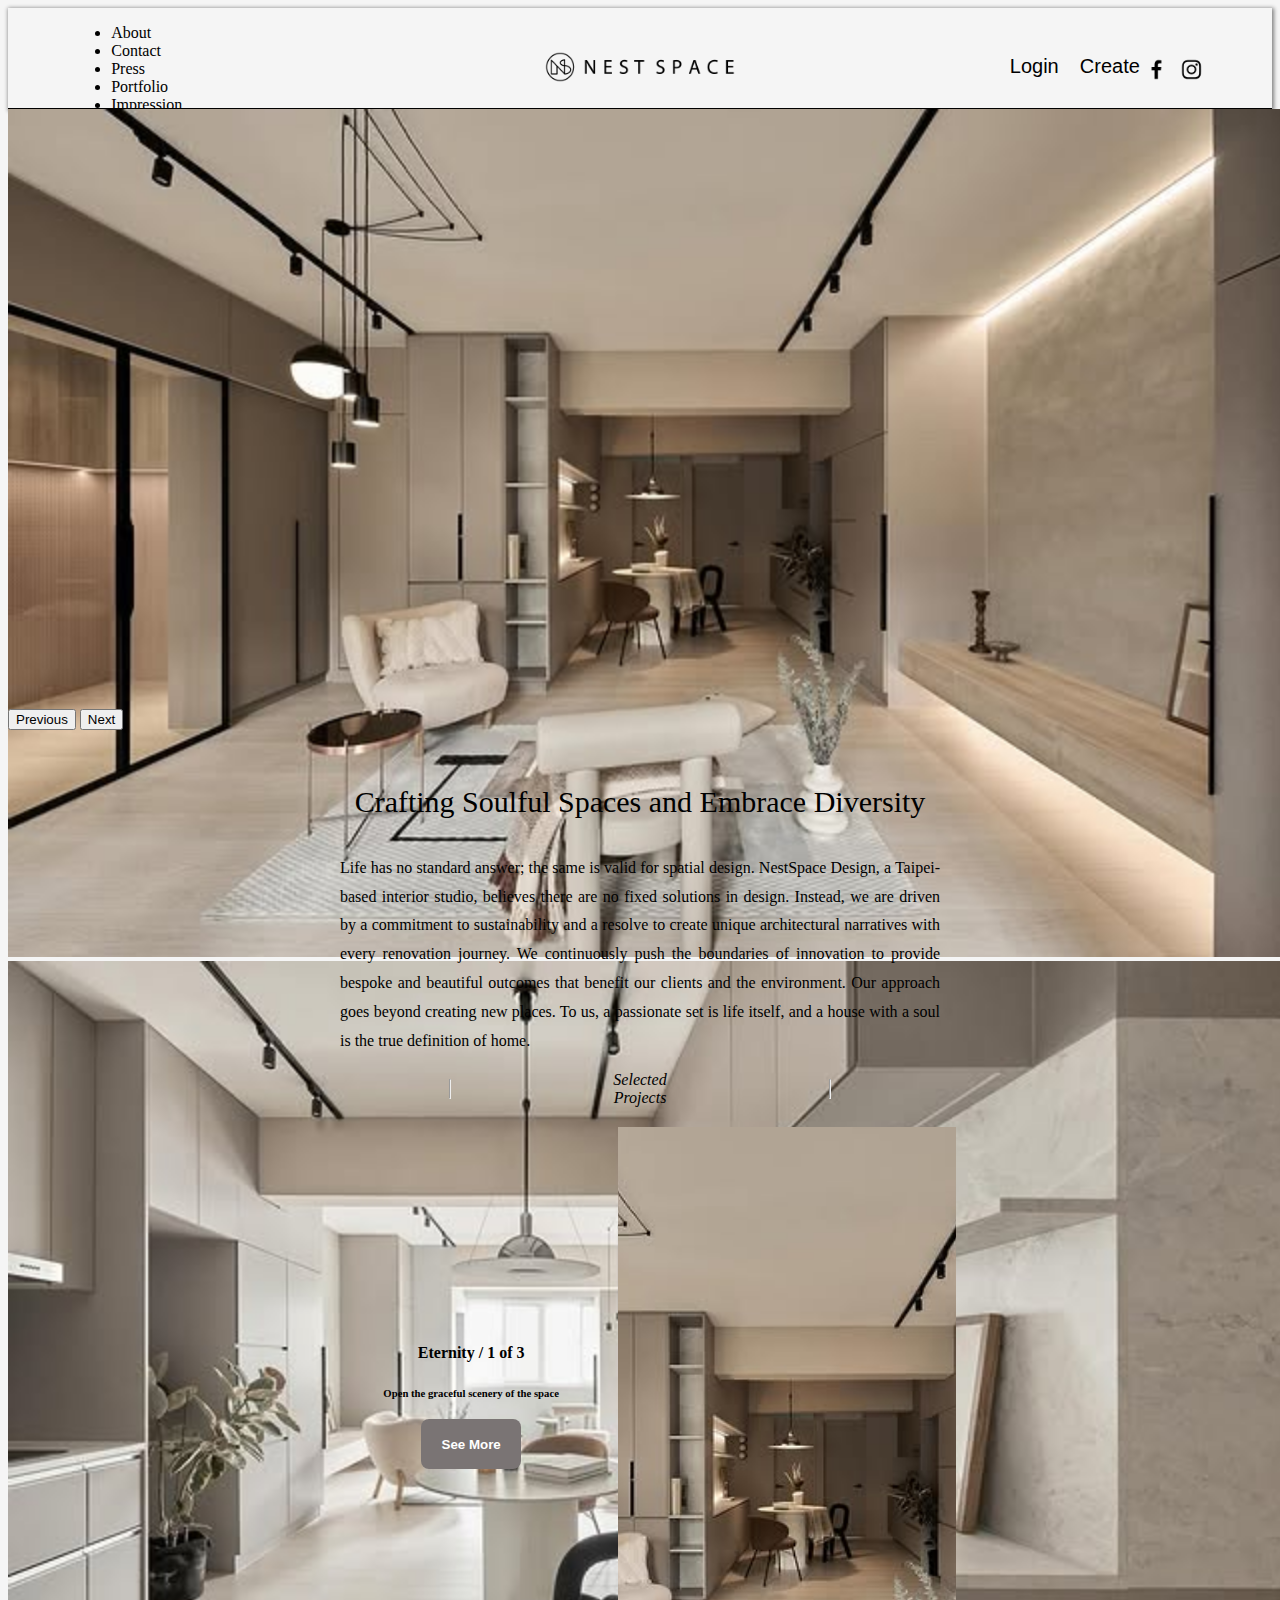
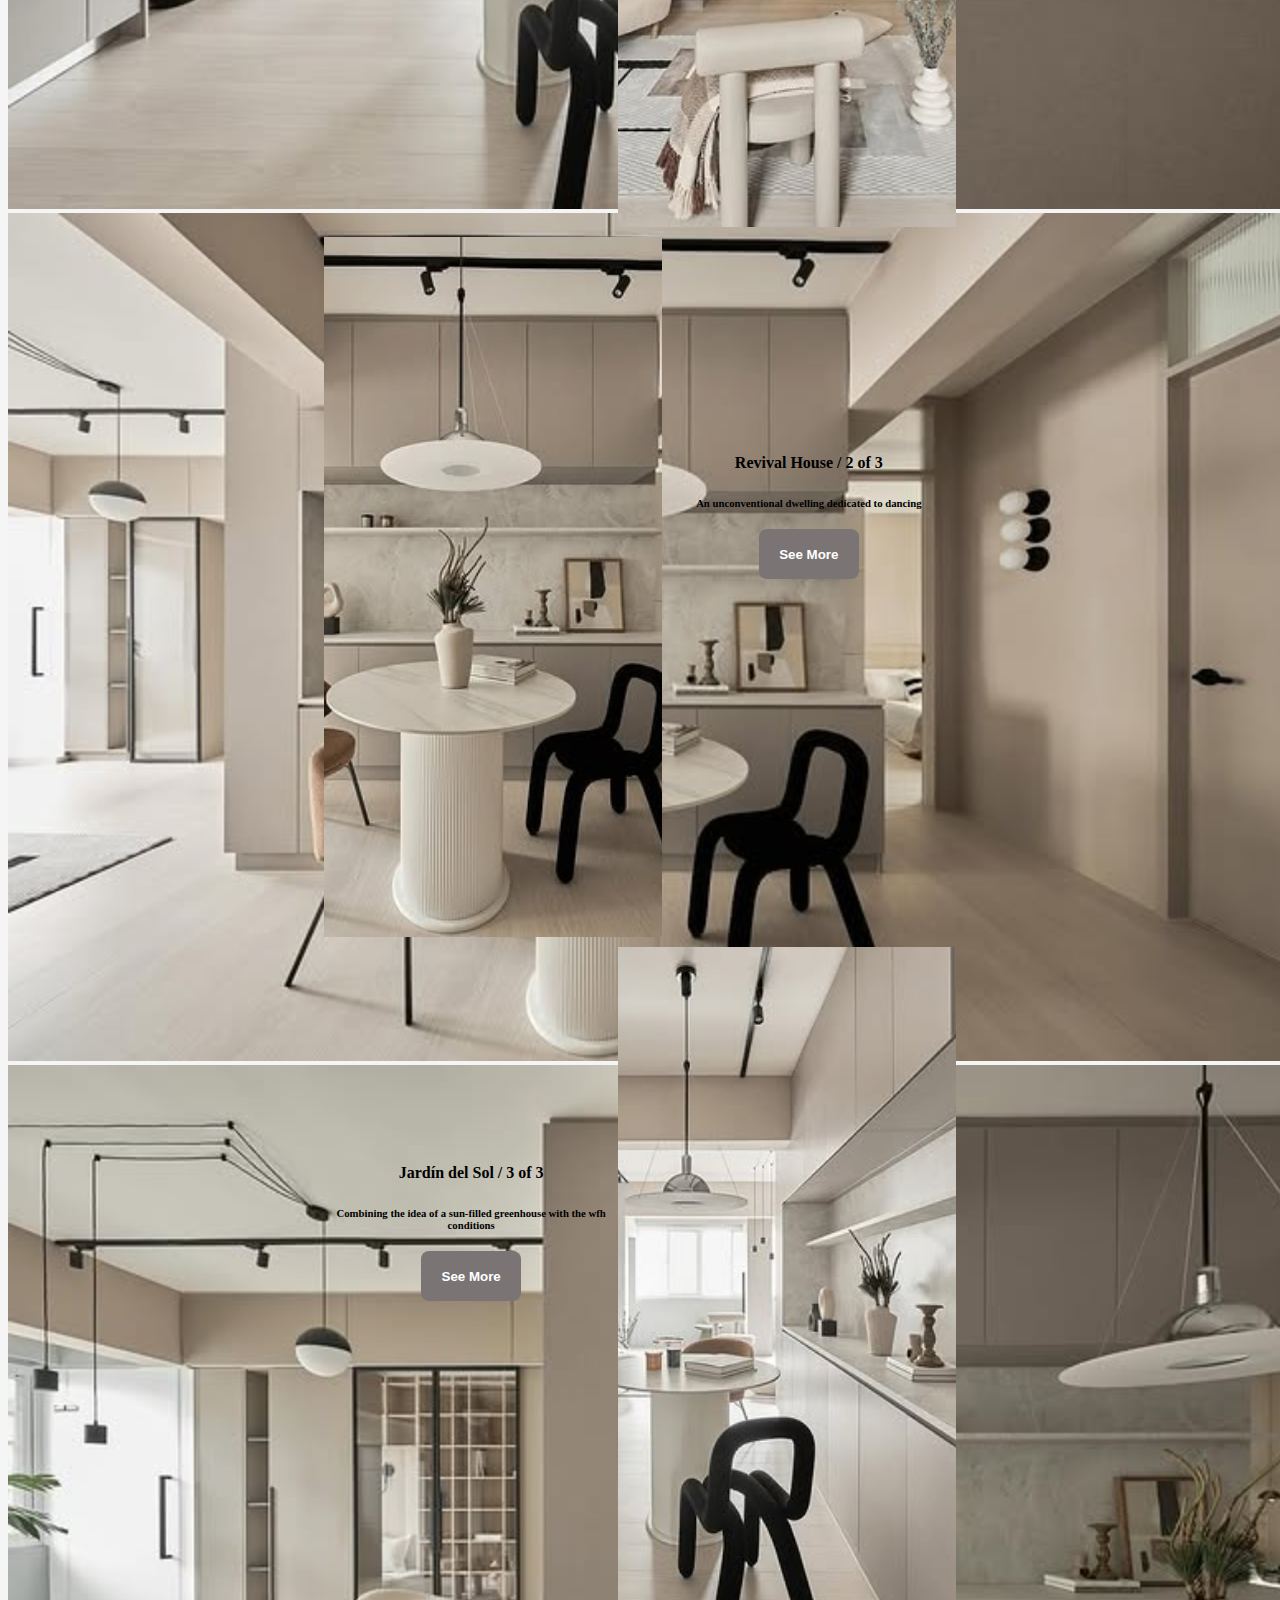
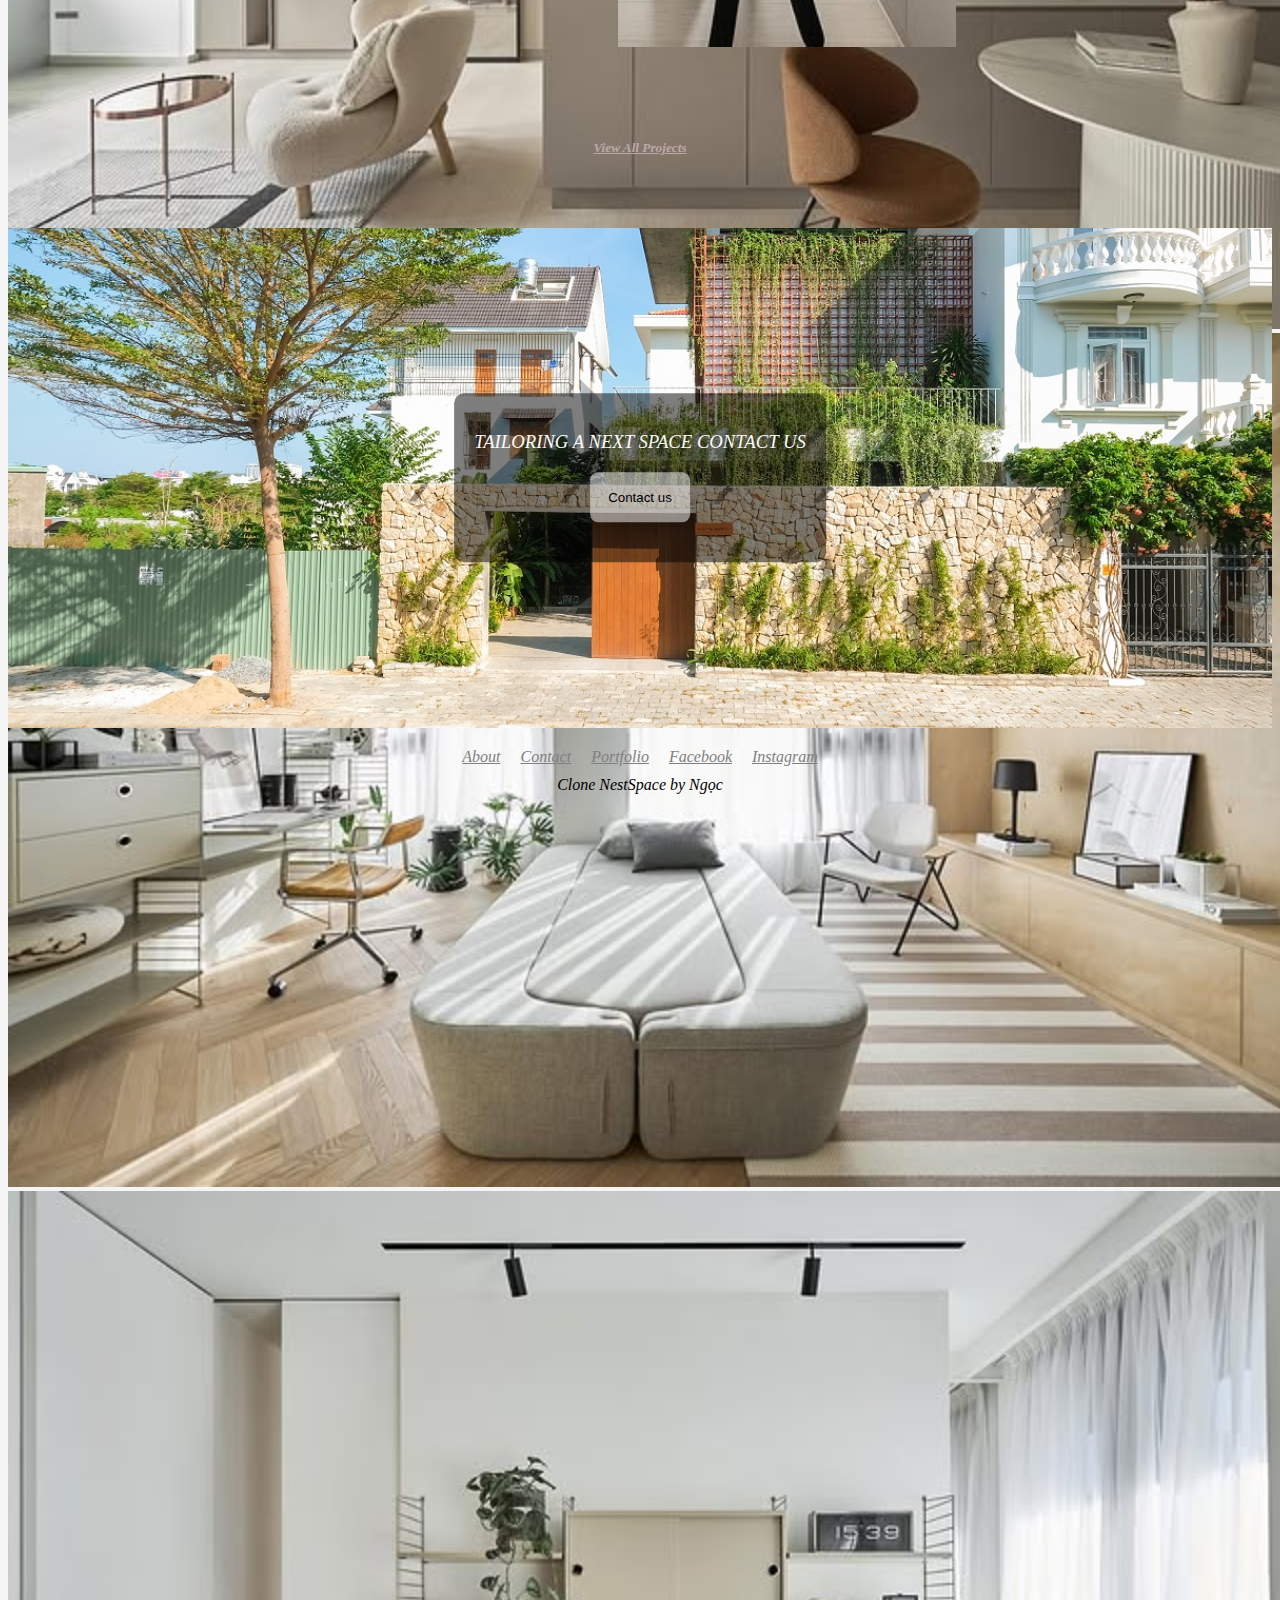
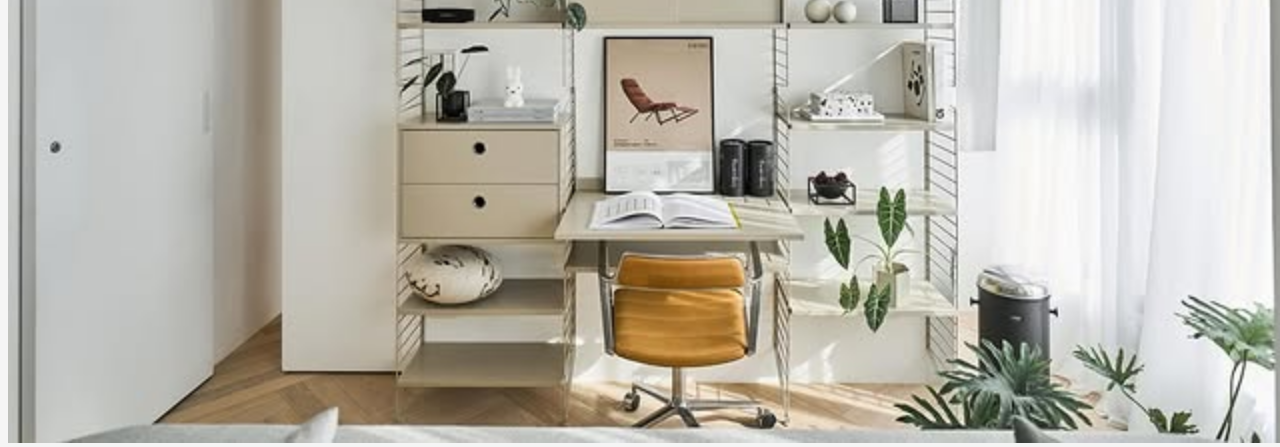
<file: index.html>
<!DOCTYPE html>
<html lang="en">
  <head>
    <meta charset="UTF-8" />
    <meta name="viewport" content="width=device-width, initial-scale=1.0" />
    <!-- css bootstrap -->
    <link
      href="https://cdn.jsdelivr.net/npm/bootstrap@5.0.2/dist/css/bootstrap.min.css"
      rel="stylesheet"
      integrity="sha384-EVSTQN3/azprG1Anm3QDgpJLIm9Nao0Yz1ztcQTwFspd3yD65VohhpuuCOmLASjC"
      crossorigin="anonymous"
    />
    <link rel="stylesheet" href="./assets/css/index.css" />
    <!-- import boxicons -->
    <!-- <link
      rel="stylesheet"
      href="https://cdn.jsdelivr.net/npm/boxicons@2.1.4/css/boxicons.min.css"
    /> -->
    <script src="./assets/js/index.js" defer></script>
    <title>Clone NestSpace</title>
  </head>
  <body>
    <!-- Dùng <nav> khi chứa menu điều hướng chính. -->
    <!-- Dùng <div> để nhóm nội dung chung, bố cục hoặc styling. -->
    <!-- navbar -->
    <nav class="navbar">
      <div class="in-navbar">
        <!-- Nút menu -->
        <div class="menu-toggle" id="menu-toggle">☰</div>
        <div class="nav-left">
          <ul class="nav" id="nav">
            <li class="nav-item">
              <a class="nav-link" href="#">About</a>
            </li>
            <li class="nav-item">
              <a class="nav-link" href="#">Contact</a>
            </li>
            <li class="nav-item">
              <a class="nav-link" href="#">Press</a>
            </li>
            <li class="nav-item">
              <a class="nav-link" href="#">Portfolio</a>
            </li>
            <li class="nav-item">
              <a class="nav-link" href="#">Impression</a>
            </li>
          </ul>
        </div>

        <!-- logo -->
        <div class="nav-center">
          <img src="./assets/img/logo.png" alt="" />
        </div>

        <!-- mxh -->
        <div class="nav-right">
          <button class="login"><a href="login.html">Login</a></button>
          <button class="create"><a href="create.html">Create</a></button>
          <img
            src="[data-uri]"
          />
          <img
            src="[data-uri]"
          />
        </div>
      </div>
    </nav>
    <!-- carousel -->
    <div
      id="carouselExampleFade"
      class="carousel slide carousel-fade"
      data-bs-ride="carousel"
    >
      <div class="carousel-inner">
        <div class="carousel-item active">
          <img src="./assets/img/1.jpg" class="d-block w-100" alt="..." />
        </div>
        <div class="carousel-item">
          <img src="./assets/img/2.jpg" class="d-block w-100" alt="..." />
        </div>
        <div class="carousel-item">
          <img src="./assets/img/3.jpg" class="d-block w-100" alt="..." />
        </div>
        <div class="carousel-item">
          <img src="./assets/img/4.jpg" class="d-block w-100" alt="..." />
        </div>
        <div class="carousel-item">
          <img src="./assets/img/5.jpg" class="d-block w-100" alt="..." />
        </div>
        <div class="carousel-item">
          <img src="./assets/img/6.jpg" class="d-block w-100" alt="..." />
        </div>
      </div>
      <button
        class="carousel-control-prev"
        type="button"
        data-bs-target="#carouselExampleFade"
        data-bs-slide="prev"
      >
        <span class="carousel-control-prev-icon" aria-hidden="true"></span>
        <span class="visually-hidden">Previous</span>
      </button>
      <button
        class="carousel-control-next"
        type="button"
        data-bs-target="#carouselExampleFade"
        data-bs-slide="next"
      >
        <span class="carousel-control-next-icon" aria-hidden="true"></span>
        <span class="visually-hidden">Next</span>
      </button>
    </div>

    <!--thông tin giới thiệu  -->
    <div class="info">
      <h2>Crafting Soulful Spaces and Embrace Diversity</h2>
      <p>
        Life has no standard answer; the same is valid for spatial design.
        NestSpace Design, a Taipei-based interior studio, believes there are no
        fixed solutions in design. Instead, we are driven by a commitment to
        sustainability and a resolve to create unique architectural narratives
        with every renovation journey. We continuously push the boundaries of
        innovation to provide bespoke and beautiful outcomes that benefit our
        clients and the environment. Our approach goes beyond creating new
        places. To us, a passionate set is life itself, and a house with a soul
        is the true definition of home.
      </p>
    </div>

    <!-- kí tên -->
    <div class="divider">
      <hr />
      <span>
        Selected<br />
        Projects
      </span>
      <hr />
    </div>

    <!-- demo 3 phòng  -->
    <div class="demo">
      <!-- item 1 -->
      <div class="item">
        <div class="text">
          <h4>Eternity / 1 of 3</h4>
          <h6>Open the graceful scenery of the space</h6>
          <button>See More</button>
        </div>
        <div class="image"><img src="./assets/img/1.jpg" alt="" /></div>
      </div>
      <!-- item 2 -->
      <div class="item">
        <div class="image"><img src="./assets/img/3.jpg" alt="" /></div>
        <div class="text">
          <h4>Revival House / 2 of 3</h4>
          <h6>An unconventional dwelling dedicated to dancing</h6>
          <button>See More</button>
        </div>
      </div>
      <!-- item 3 -->
      <div class="item">
        <div class="text">
          <h4>Jardín del Sol / 3 of 3</h4>
          <h6>
            Combining the idea of a sun-filled greenhouse with the wfh
            conditions
          </h6>
          <button>See More</button>
        </div>
        <div class="image"><img src="./assets/img/2.jpg" alt="" /></div>
      </div>

      <div class="viewAll"><h5>View All Projects</h5></div>
    </div>

    <!-- banner cuối -->
    <div class="banner">
      <img src="./assets/img/banner.jpg" alt="..." />
      <div class="banner-content">
        <h3>Tailoring a Next Space Contact Us</h3>
        <button>Contact us</button>
      </div>
    </div>

    <!-- footer -->
    <div class="footer">
      <div class="contact">
        <span> About</span><span>Contact</span><span>Portfolio</span
        ><span>Facebook</span><span>Instagram</span>
      </div>
      <div class="name">Clone NestSpace by Ngọc</div>
    </div>
    <!-- js bootstrap -->
    <script
      src="https://cdn.jsdelivr.net/npm/@popperjs/core@2.9.2/dist/umd/popper.min.js"
      integrity="sha384-IQsoLXl5PILFhosVNubq5LC7Qb9DXgDA9i+tQ8Zj3iwWAwPtgFTxbJ8NT4GN1R8p"
      crossorigin="anonymous"
    ></script>
    <script
      src="https://cdn.jsdelivr.net/npm/bootstrap@5.0.2/dist/js/bootstrap.min.js"
      integrity="sha384-cVKIPhGWiC2Al4u+LWgxfKTRIcfu0JTxR+EQDz/bgldoEyl4H0zUF0QKbrJ0EcQF"
      crossorigin="anonymous"
    ></script>
  </body>
</html>
</file>
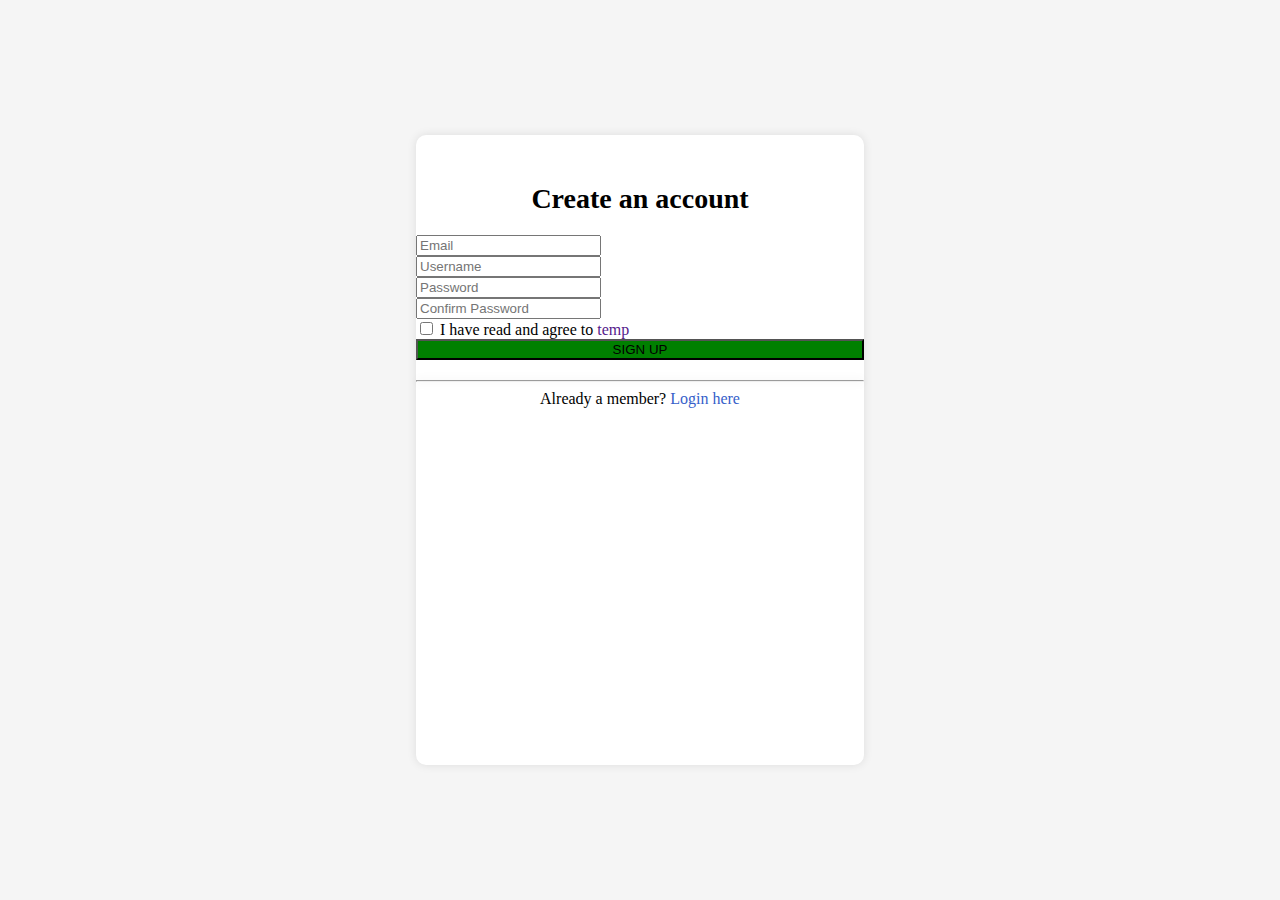
<file: create.html>
<!DOCTYPE html>
<html lang="en">
  <head>
    <meta charset="UTF-8" />
    <meta name="viewport" content="width=device-width, initial-scale=1.0" />
    <title>Create an account</title>
    <link rel="stylesheet" href="./assets/css/create.css" />
    <meta name="viewport" content="width=device-width, initial-scale=1.0" />
    <!-- css bootstrap -->
    <link
      href="https://cdn.jsdelivr.net/npm/bootstrap@5.0.2/dist/css/bootstrap.min.css"
      rel="stylesheet"
      integrity="sha384-EVSTQN3/azprG1Anm3QDgpJLIm9Nao0Yz1ztcQTwFspd3yD65VohhpuuCOmLASjC"
      crossorigin="anonymous"
    />
  </head>
  <body>
    <!-- Khu vực hiển thị thông báo -->
    <div
      id="message"
      class="alert"
      style="display: none; margin: 20px auto; width: 50%"
    ></div>

    <!-- Khu vực chào mừng và nút đăng xuất -->
    <div
      id="welcome"
      style="display: none; position: absolute; top: 10px; right: 10px"
    >
      <span id="welcome-text"></span>
      <button id="logout" class="btn btn-danger">Đăng xuất</button>
    </div>
    <form class="form" id="signup-form">
      <div class="mb-3">
        <h3
          style="
            text-align: center;
            font-size: 28px;
            padding-top: 20px;
            margin-bottom: 20px;
          "
        >
          Create an account
        </h3>

        <div class="mb-3">
          <input
            type="email"
            class="form-control"
            id="signup-email"
            aria-describedby="emailHelp"
            placeholder="Email"
          />
        </div>
        <input
          type="text"
          class="form-control"
          placeholder="Username"
          id="signup-username"
        />
      </div>
      <div class="mb-3">
        <input
          type="password"
          class="form-control"
          placeholder="Password"
          id="signup-password"
        />
      </div>
      <div class="mb-3">
        <input
          type="password"
          class="form-control"
          placeholder="Confirm Password"
          id="signup-confirm-password"
        />
      </div>
      <div class="mb-3 form-check">
        <input type="checkbox" class="form-check-input" id="exampleCheck1" />
        <label class="form-check-label" for="exampleCheck1"
          >I have read and agree to
          <span><a href="" style="text-decoration: none">temp</a></span></label
        >
      </div>
      <button type="submit" class="btn btn-primary">Sign up</button>
      <hr style="margin-top: 20px; box-shadow: 0 0 10px rgba(0, 0, 0, 0.1)" />

      <span style="display: block; text-align: center; padding-bottom: 10px"
        >Already a member?
        <a href="" style="text-decoration: none; color: rgb(54, 96, 202)"
          >Login here</a
        ></span
      >
    </form>

    <!-- js bootstrap -->
    <script
      src="https://cdn.jsdelivr.net/npm/@popperjs/core@2.9.2/dist/umd/popper.min.js"
      integrity="sha384-IQsoLXl5PILFhosVNubq5LC7Qb9DXgDA9i+tQ8Zj3iwWAwPtgFTxbJ8NT4GN1R8p"
      crossorigin="anonymous"
    ></script>
    <script
      src="https://cdn.jsdelivr.net/npm/bootstrap@5.0.2/dist/js/bootstrap.min.js"
      integrity="sha384-cVKIPhGWiC2Al4u+LWgxfKTRIcfu0JTxR+EQDz/bgldoEyl4H0zUF0QKbrJ0EcQF"
      crossorigin="anonymous"
    ></script>
    <script src="./assets/js/create.js"></script>
  </body>
</html>
</file>
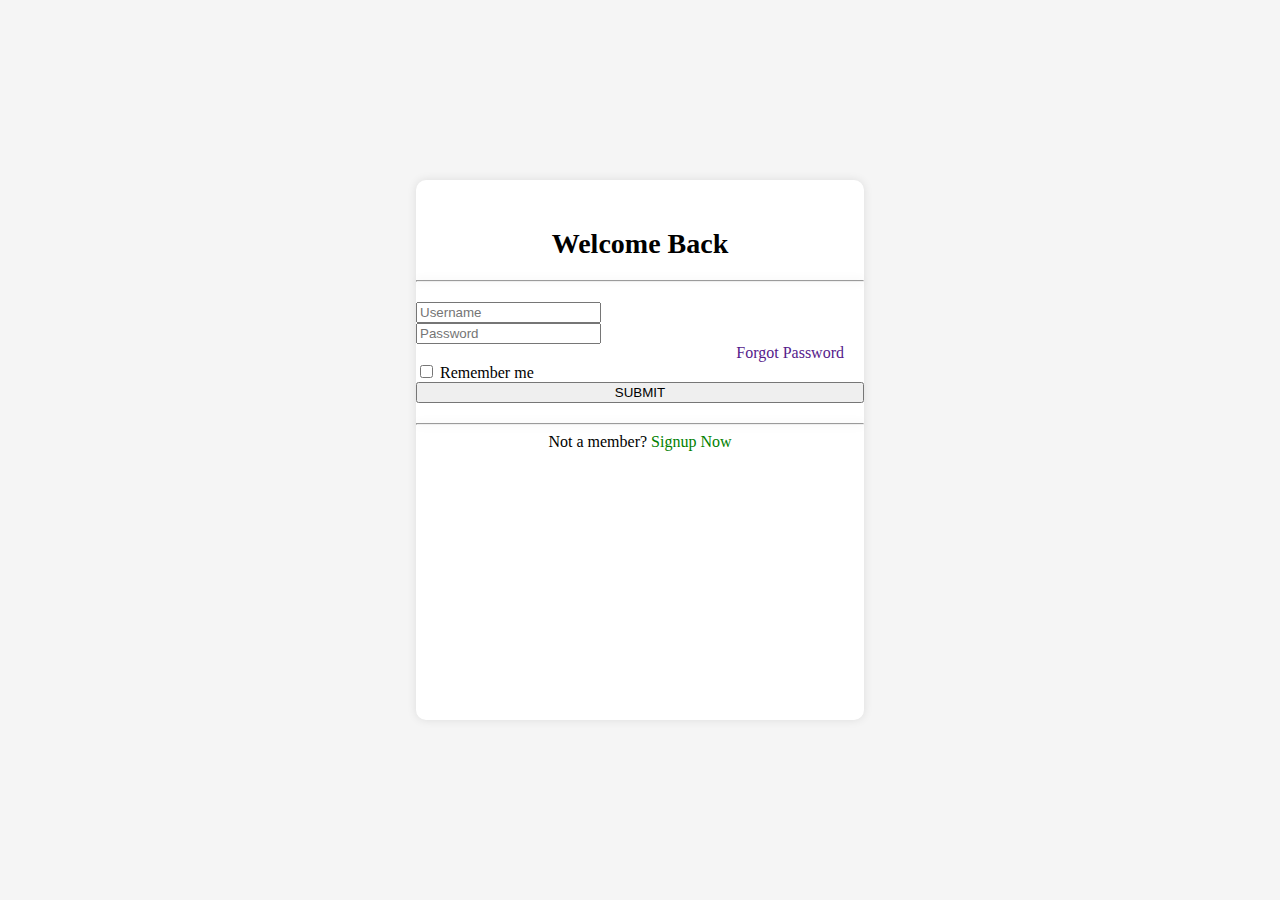
<file: login.html>
<!DOCTYPE html>
<html lang="en">
  <head>
    <meta charset="UTF-8" />
    <meta name="viewport" content="width=device-width, initial-scale=1.0" />
    <title>Login</title>
    <link rel="stylesheet" href="./assets/css/login.css" />
    <meta name="viewport" content="width=device-width, initial-scale=1.0" />
    <!-- css bootstrap -->
    <link
      href="https://cdn.jsdelivr.net/npm/bootstrap@5.0.2/dist/css/bootstrap.min.css"
      rel="stylesheet"
      integrity="sha384-EVSTQN3/azprG1Anm3QDgpJLIm9Nao0Yz1ztcQTwFspd3yD65VohhpuuCOmLASjC"
      crossorigin="anonymous"
    />
  </head>
  <body>
    <!-- Khu vực hiển thị thông báo -->
    <div
      id="message"
      class="alert"
      style="display: none; margin: 20px auto; width: 50%"
    ></div>

    <!-- Khu vực chào mừng và nút đăng xuất -->
    <div
      id="welcome"
      style="display: none; position: absolute; top: 10px; right: 10px"
    >
      <span id="welcome-text"></span>
      <button id="logout" class="btn btn-danger">Đăng xuất</button>
    </div>
    <form class="form" id="login-form">
      <div class="mb-3">
        <h3
          style="
            text-align: center;
            font-size: 28px;
            padding-top: 20px;
            margin-bottom: 20px;
          "
        >
          Welcome Back
        </h3>
        <hr
          style="margin-bottom: 20px; box-shadow: 0 0 10px rgba(0, 0, 0, 0.1)"
        />
        <input
          type="text"
          class="form-control"
          placeholder="Username"
          id="login-username"
        />
      </div>
      <div class="mb-3">
        <input
          type="password"
          class="form-control"
          placeholder="Password"
          id="login-password"
        />
      </div>
      <div class="mb-3 form-check">
        <!-- <label class="form-check-label" for="exampleCheck1">Check me out</label> -->
        <a
          href=""
          style="
            display: block;
            text-align: right;
            padding-right: 20px;
            text-decoration: none;
          "
          >Forgot Password</a
        >
        <input type="checkbox" class="form-check-input" id="exampleCheck1" />
        <label class="form-check-label" for="exampleCheck1">Remember me</label>
      </div>
      <button type="submit" class="btn btn-primary">Submit</button>
      <hr style="margin-top: 20px; box-shadow: 0 0 10px rgba(0, 0, 0, 0.1)" />

      <span style="display: block; text-align: center; padding-bottom: 10px"
        >Not a member?
        <a href="" style="text-decoration: none; color: green"
          >Signup Now</a
        ></span
      >
    </form>

    <!-- js bootstrap -->
    <script
      src="https://cdn.jsdelivr.net/npm/@popperjs/core@2.9.2/dist/umd/popper.min.js"
      integrity="sha384-IQsoLXl5PILFhosVNubq5LC7Qb9DXgDA9i+tQ8Zj3iwWAwPtgFTxbJ8NT4GN1R8p"
      crossorigin="anonymous"
    ></script>
    <script
      src="https://cdn.jsdelivr.net/npm/bootstrap@5.0.2/dist/js/bootstrap.min.js"
      integrity="sha384-cVKIPhGWiC2Al4u+LWgxfKTRIcfu0JTxR+EQDz/bgldoEyl4H0zUF0QKbrJ0EcQF"
      crossorigin="anonymous"
    ></script>
    <script src="./assets/js/login.js"></script>
  </body>
</html>
</file>
<file: assets/css/index.css>
body {
  font-family: Georgia, "Times New Roman", serif;
  /* font-family: 'Arial', sans-serif; */
  background-color: #f5f5f5;
  /* max-width: 100%; */
}

/* header */
.nav-link {
  color: black;
}

.navbar {
  font-size: medium;
  /* border: 1px solid black; */
  box-shadow: 1px 1px 4px 1px gray;
  width: 100%;
  height: 100px;
  border-bottom: 1px solid black;
}

.in-navbar {
  display: grid;
  grid-template-columns: 1fr 1fr 1fr;
  width: 90%;
  height: 80%;
  /* height: 20%; */
  /* background: green; */
  margin: auto;
}

.nav-left {
  display: flex;
  align-items: center;
  cursor: pointer;
}

.nav-center {
  margin: auto;
}

.nav-center img {
  width: 200px;
  cursor: pointer;
}

.nav-right {
  display: flex;
  justify-content: flex-end;
  gap: 10px;
  align-items: center;
  padding-right: 5px;

  /* background-color: rebeccapurple; */
}

.nav-right img {
  width: 25px;
  height: 25px;
  cursor: pointer;
}

.login,
.create {
  font-size: 20px;
  cursor: pointer;
  border: none;
  border-radius: 1;
  width: 60px;
  height: 60px;
  padding-top: 15px;
  background-color: #f5f5f5;
}


.create,
.login,
a {
  text-decoration: none;
  color: black;
}

.menu-toggle {
  display: none; /* Ẩn menu toggle trên desktop */
}

/* carousel */
.carousel-inner {
  width: 100%;
  height: 600px;
}

.carousel-inner img {
  width: 100vw; /* Chiều ngang bằng với viewport */
  /* height: 100vh; */
  object-fit: cover; /* Ảnh phủ đầy, không bị méo */
}

/* #carouselExampleFade button {
  border-radius: 50%;
  background-color: gray;
  width: 30px;
  height: 30px; 
} */

/* .carousel-control-prev-icon,
.carousel-control-next-icon {
  width: 50px;
  height: 50px;
  background-color: rgba(0, 0, 0, 0.5); 
  border-radius: 10px;
} */

/* thông tin giới thiệu */
.info {
  margin: auto;
  max-width: 600px;
  /* height: 400px; */
  /* background-color: aqua; */
  /* display: grid; */
  margin-top: 20px;
}

.info h2 {
  text-align: center;
  font-weight: normal;
  padding: 10px;
  font-size: 30px;
}

.info p {
  text-align: justify;
  line-height: 1.8;
  font-size: 16px;
}

/* chữ kí */
.divider {
  display: grid;
  grid-template-columns: 2fr 1fr 2fr;
  width: 50%;
  /* background-color: aquamarine; */
  margin: auto;
}

.divider span {
  display: block;
  text-align: center;
  font-style: italic; /*chữ in nghiêng */
}

/* demo 3 phòng */
.demo {
  width: 50%;
  margin: auto;
  /* background-color: aquamarine; */
  margin-top: 20px;
  display: grid;
  grid-template-rows: 1fr 1fr 1fr;
}

.item {
  /* background-color: blanchedalmond; */
  display: flex;
  flex: 1;
  align-items: center;
  height: 700px;
  /* justify-content: space-between; */
  margin-bottom: 10px;
}
.text button {
  width: 100px;
  height: 50px;
  background-color: rgb(122, 116, 116);
  border: none;
  border-radius: 8px;
  color: white;
  font-weight: bold;
  cursor: pointer;
}

.text button:hover {
  background-color: rgb(186, 179, 179);
  transition: background-color 0.3s ease; /* Chuyển màu nền trong 0.3s */
}
/* trên phải dưới trái */
.text {
  /* background-color: blue; */
  text-align: center;
  /* padding-left: 9px;
  padding-right: 7px;
  padding-bottom: 8px;
  padding-top: 6px; */
  padding: 8px 9px 9px 9px;
  width: 45%;
  height: 50%;
  padding-top: 50px;
}

.text h4,
h6,
button {
  margin-bottom: 20px;
}

.image {
  height: 100%;
  width: 55%;
  flex-grow: 1; /* Để đảm bảo .image chiếm đúng phần đã định */
}

.image img {
  width: 100%;
  height: 100%;
  object-fit: cover;
}

/* view all */
.viewAll {
  text-align: center;
  font-weight: 400;
  font-style: italic;
  color: rgb(188, 168, 168);
  margin-top: 60px;
  text-decoration: underline;
  cursor: pointer;
  margin-bottom: 50px;
}

/* banner */
.banner {
  position: relative; /*thêm này absolute mới hoạt động, cần relative ở cha */
  width: 100%;
  height: 500px;
  background-color: aqua;
}

.banner img {
  width: 100%;
  height: 100%;
  object-fit: cover;
}

.banner-content {
  position: absolute;
  top: 50%;
  left: 50%;
  transform: translate(-50%, -50%);
  text-align: center;
  background: rgba(0, 0, 0, 0.5); /* Nền đen mờ */
  padding: 20px;
  border-radius: 10px;
}

.banner-content h3 {
  color: rgb(249, 249, 249);
  text-transform: uppercase;
  font-style: italic;
  font-weight: 400;
}
.banner-content button {
  border: none;
  color: black;
  background-color: rgb(215, 204, 204);
  width: 100px;
  height: 50px;
  border-radius: 8px;
  cursor: pointer;
  background: rgba(255, 255, 255, 0.5); /* Nền trắng trong suốt */
}

.banner-content button:hover {
  background-color: rgb(199, 189, 189);
  transition: background-color 0.3s ease; /* Chuyển màu nền trong 0.3s */
}

/* footer */
.footer {
  display: grid;
  grid-template-rows: repeat(2, auto);
  gap: 10px;
  margin-top: 20px;
}

.contact {
  text-decoration: underline;
  color: gray;
  font-style: italic;
  display: flex;
  justify-content: center;
  gap: 20px;
}

.name {
  /* font-weight: bold; */
  font-style: italic;
  text-align: center;
  font-weight: 400;
}

/* responsive cái navbar */
/* luồng thì khi thu nhỏ ở dạng mobile thì cái nav-left sẽ bị ẩn đim thay bằng cái icon */

@media (max-width: 768px) {
  .nav-left,
  .nav-right {
    display: none;
  }

  .navbar {
    display: flex;
    align-items: center;
    justify-content: space-between;
    padding: 10px 15px;
    position: fixed; /* Dùng fixed thay absolute để navbar cố định khi scroll */
    top: 0;
    left: 0;
    width: 100%;
    background: white;
    z-index: 1000;
  }

  .menu-toggle {
    display: block;
    font-size: 24px;
    cursor: pointer;
  }

  .nav-left {
    display: none;
    position: absolute;
    top: 100%;
    left: 0;
    width: 100%;
    background: white;
    box-shadow: 0 2px 5px rgba(0, 0, 0, 0.2);
    z-index: 999;
  }

  /* Khi menu mở */
  .nav-left.show {
    display: block; /* Sửa từ flex thành block để menu dọc rõ ràng hơn */
  }

  .nav {
    flex-direction: column; /* Menu hiển thị dọc */
    padding: 10px 0;
  }

  .nav-item {
    padding: 10px 15px;
    text-align: center;
  }

  .nav-link {
    display: block;
    width: 100%;
  }

  .nav-center {
    flex-grow: 1;
    text-align: center;
  }

  .nav-center img {
    height: 30px;
  }

  /* Các phần khác giữ nguyên */
  .carousel-inner img {
    height: 100vh;
    object-fit: cover;
  }

  .info {
    padding-left: 10px;
    padding-right: 10px;
  }

  .divider {
    display: grid;
    grid-template-rows: repeat(3, 1fr);
  }

  .demo {
    width: 100%;
    display: grid;
    grid-template-rows: repeat(3, 1fr);
    margin: auto;
    gap: 20px;
  }

  .item {
    display: flex;
    flex-direction: column;
    width: 100%;
    border: 1px solid #ccc;
    padding: 10px;
  }

  .image {
    width: 100%;
    order: -1;
  }

  .text {
    width: 100%;
    order: 1;
  }

  .viewAll {
    margin-bottom: 50px;
    margin-top: 20px;
    cursor: pointer;
  }

  .contact {
    width: 100%;
    padding-left: 10px;
    padding-right: 10px;
  }
}
</file>
<file: assets/css/create.css>
body {
  display: flex;
  justify-content: center;
  align-items: center;
  height: 100vh;
  margin: 0;
  font-family: Georgia, "Times New Roman", serif;
  /* font-family: 'Arial', sans-serif; */
  background-color: #f5f5f5;
}

.form {
  width: 35%;
  height: 70%;
  /* margin-top: 30px;
      margin: auto; */
  background-color: white;
  border-radius: 10px;
  box-shadow: 0 0 10px rgba(0, 0, 0, 0.1);
}

.form button {
  width: 100%;
  background-color: green;
  text-transform: uppercase;
}
</file>
<file: assets/css/login.css>
body {
  display: flex;
  justify-content: center;
  align-items: center;
  height: 100vh;
  margin: 0;
  font-family: Georgia, "Times New Roman", serif;
  /* font-family: 'Arial', sans-serif; */
  background-color: #f5f5f5;
}

.form {
  width: 35%;
  height: 60%;
  /* margin-top: 30px;
    margin: auto; */
  background-color: white;
  border-radius: 10px;
  box-shadow: 0 0 10px rgba(0, 0, 0, 0.1);
}

.form button {
  width: 100%;
  text-transform: uppercase;
}
</file>
